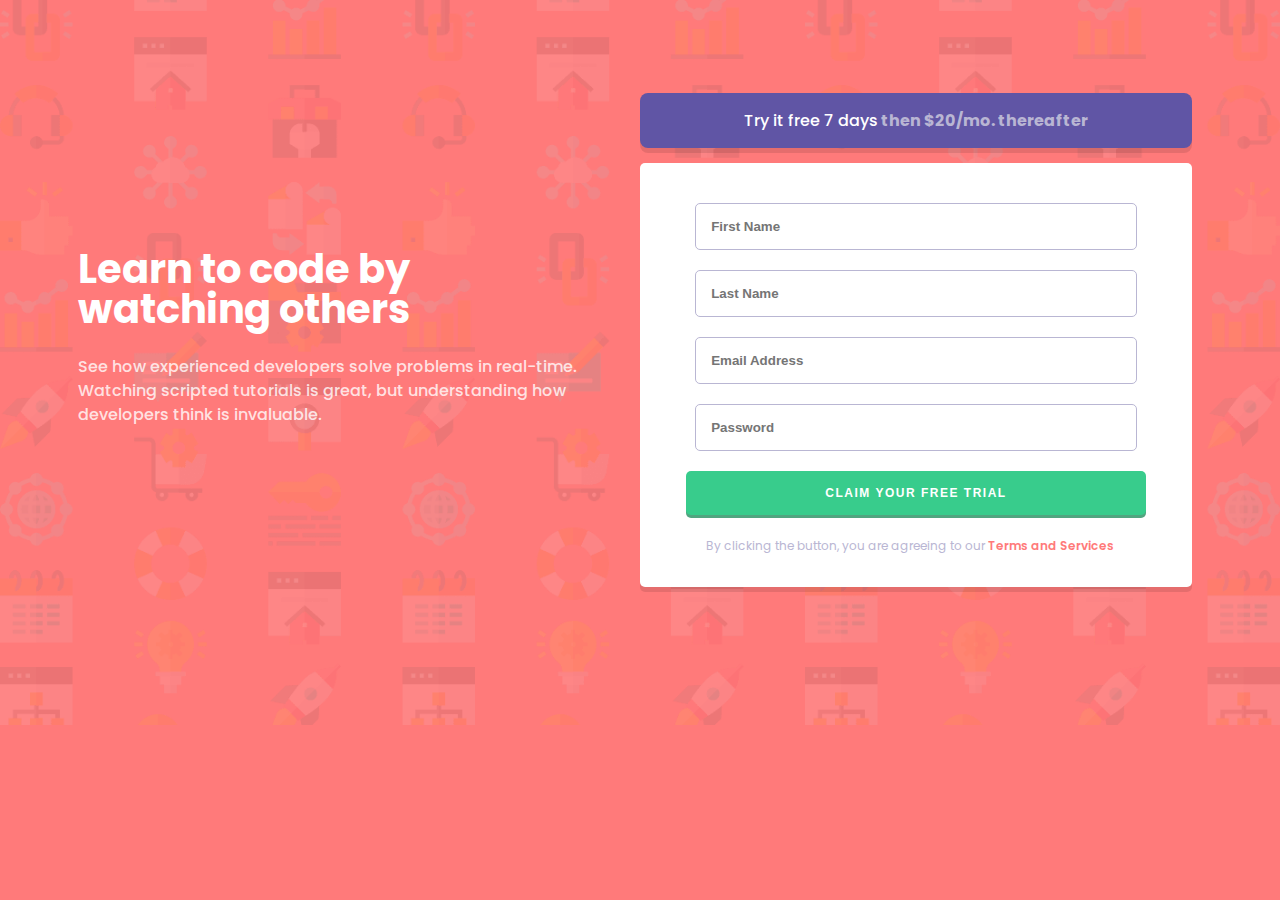
<file: index.html>
<!DOCTYPE html>
<html lang="en">
<head>
  <!-- META TAGS -->
  <meta charset="UTF-8">
  <meta name="viewport" content="width=device-width, initial-scale=1.0"> <!-- displays site properly based on user's device -->

  <!-- FAVICON -->
  <link rel="icon" type="image/png" sizes="32x32" href="./images/favicon.png">
  
  <title>Limatek | Intro component with sign up form</title>

  <!-- EXTERNAL CSS -->
  <link rel="stylesheet" href="./css/index.css">
</head>
<body>
<div class="container">
  <section class="section-1">
  <h1>Learn to code by<br/> watching others</h1>
  <p class="sub-title font-weight-bold">
  See how experienced developers solve problems in real-time. Watching scripted tutorials is great, 
  but understanding how developers think is invaluable. 
  </p>
  </section>

 <section class="section-2">
  <h4 class="bg-blue">
  <span class="font-weight-bold">Try it free 7 days</span> then $20/mo. thereafter
  </h4>
  <form method="post" onsubmit="return validate()" name="signupform" autocomplete="off">
    <input type="text" name="firstname" placeholder="First Name" value="" title="Enter your First Name">
	<div class="error font-weight-bolder" id="firstnameErr"></div>
	
    <input type="text" name="lastname" placeholder="Last Name" value="" title="Enter your Last Name">
	<div class="error font-weight-bolder" id="lastnameErr"></div>
	
    <input type="text" name="email" placeholder="Email Address" value="" title="Enter your E-mail Address">
	<div class="error font-weight-bolder" id="emailErr"></div>
	
	<input type="password" name="password" placeholder="Password" value="" title="Create a Strong Password">
	<div class="error font-weight-bolder" id="passwordErr"></div>
	
    <button type="submit" id="submit" class="bg-green font-weight-bolder">
    Claim your free trial
    </button>  

  <p class="bottom-text">By clicking the button, you are agreeing to our <a href="#" class="text-red font-weight-bolder">Terms and Services</a></p>
  </form>
  </section>
</div> <!-- END OF CONTAINER -->
  
  <!-- EXTERNAL JAVASCRIPT -->
  <script src="./script/index.js"></script>
</body>
</html>
</file>
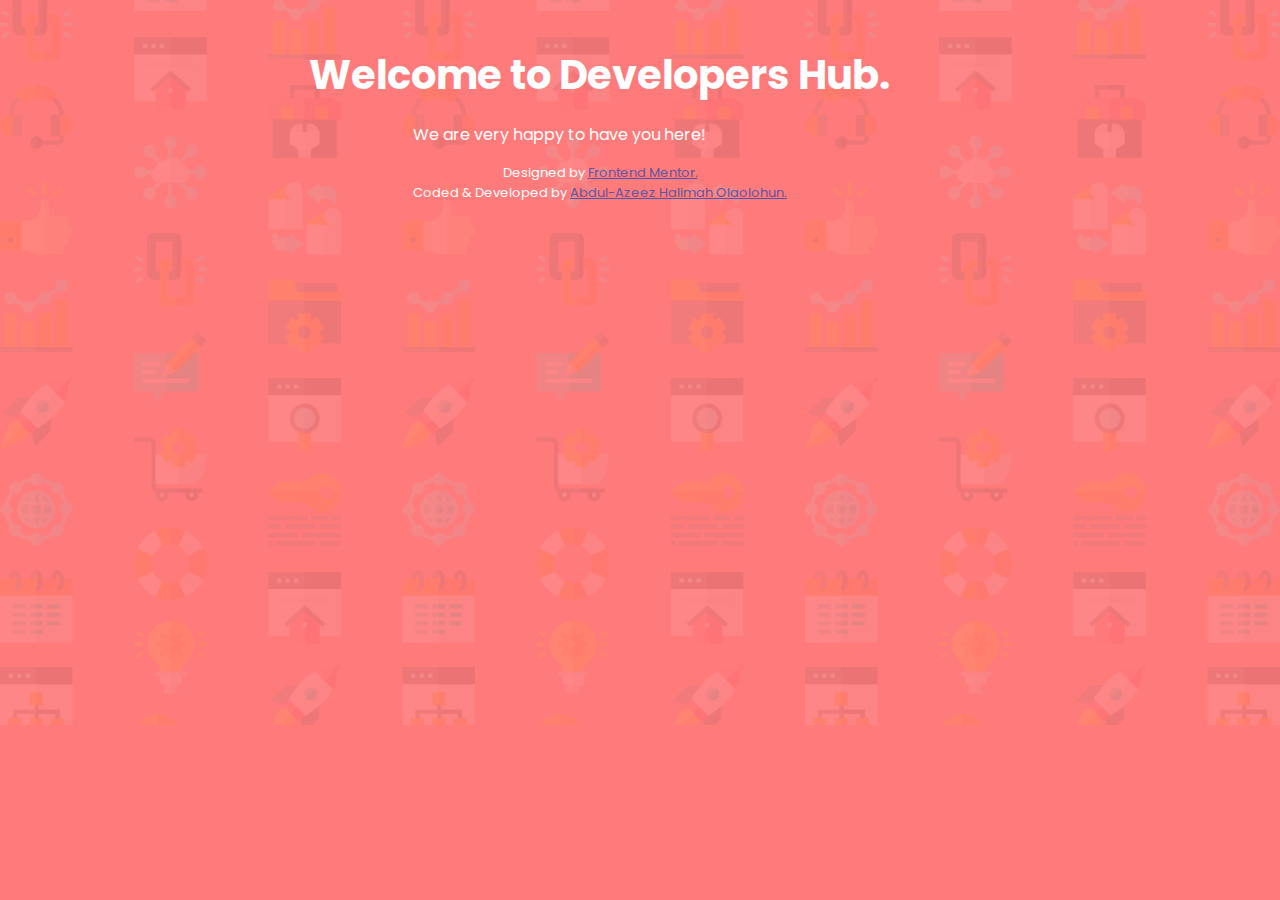
<file: success.html>
<!--DEVELOPERS HUB HOME PAGE -->
<!DOCTYPE html>
<html lang="en">
<head>
  <!-- META TAGS -->
  <meta charset="UTF-8">
  <meta name="viewport" content="width=device-width, initial-scale=1.0"> <!-- displays site properly based on user's device -->

  <!-- FAVICON -->
  <link rel="icon" type="image/png" sizes="32x32" href="./images/favicon-32x32.png">
  
  <title>Frontend Mentor | Intro component with sign up form</title>

  <!-- EXTERNAL CSS -->
  <link rel="stylesheet" href="./css/index.css">
</head>
<body>
<div class="container">
    <div style="margin:0 auto; color:white">
	    <h1>Welcome to Developers Hub.</h1>
		<p>We are very happy to have you here!</p>
	</div>
</div> <!-- END OF CONTAINER -->
	<footer style="color:white; font-size:13px; text-align:center;">
	
	    Designed by <a href="https://www.frontendmentor.io?ref=challenge" style="color:hsl(248, 32%, 49%);" target="_blank">Frontend Mentor.</a><br/>
		
		Coded & Developed by <a href="https://www.github.com/devhalimah" style="color:hsl(248, 32%, 49%);" target="_blank">Abdul-Azeez Halimah Olaolohun.</a>
	</footer>
</body>
</html>
</file>
<file: css/index.css>
@import url("https://fonts.googleapis.com/css2?family=Poppins:wght@400;500;600;700&display=swap");
body {
  font-family: "Poppins", sans-serif;
  font-size: 16px;
  font-weight: 400;
  background-color: #ff7a7a;
  background-image: url(../images/bg-intro-mobile.png);
  background-size: cover;
  background-repeat: no-repeat;
  color: #b9b6d3;
  text-align: center;
}

.container {
  display: flex;
  flex-direction: column;
  width: 100%;
}

section {
  padding: 20px;
}

.section-1 .sub-title{
  color: rgb(255,255,255,0.8);
  line-height: 1.5;
}

h1 {
  font-weight: 700;
  color: #fff;
  font-size: 35px;
  line-height: 1.2;
}

.bg-blue {
  background-color: #6055a5;
  border-radius: 8px;
  padding: 15px;
  margin: 15px 0px;
  box-shadow: 0 5px rgba(0, 0, 0, 0.1);
}

.font-weight-bold {
  font-weight: 500;
  color: #fff;
}

.font-weight-bolder {
  font-weight: 600;
}

form {
  background-color: #fff;
  border-radius: 5px;
  padding: 20px;
  padding-top: 30px;
  box-shadow: 0 5px rgba(0, 0, 0, 0.1);
}

form input[type=text], input[type=password] {
  padding: 15px;
  margin: 10px;
  width: 80%;
  color: #3e3c49;
  font-weight: 700;
  border-radius: 5px;
  border: 1px solid #b9b6d3;
  outline: none;
}

form input[type='text']:focus, input[type='password']:focus{
    border: 1px solid hsl(249, 10%, 26%);
}

.error {
  font-style: italic;
  color: #ff7a7a;
  text-align: right;
  padding-right: 25px;
  font-size: 11px;
}

.bg-green {
  background-color: #38cc8c;
  font-size: 12px;
  color: #fff;
  text-transform: uppercase;
  padding: 15px;
  margin: 10px 0px;
  border-radius: 5px;
  cursor: pointer;
  box-shadow: 0 3px rgba(37, 142, 96, 0.8);
  letter-spacing: 1.5px;
  border: none;
  outline: none;
  width: 90%;
}

.bg-green:active {
  transform: translateY(1px);
}

.bg-green a, .bottom-text a {
  text-decoration: none;
  color: inherit;
}

.bottom-text {
  color: #b9b6d3;
  font-size: 12px;
}

.bottom-text .text-red {
  color: #ff7a7a;
  cursor: pointer;
}

/* MEDIA QUERIES */
@media only screen and (min-width: 600px) {
  body {
    background-image: url(../images/bg-intro-desktop.png);
	padding: 20px 80px 20px 0px;
  }

  .container {
    flex-direction: row;
	align-items: center;
  }

  section {
    margin-top: 50px;
    padding: 0px 0px 20px 0px;
  }

  .section-1 {
    color: #fff;
    padding-left: 70px;
	padding-right: 0px;
    text-align: left;
    line-height: 1.4;
    width: 50%;
  }
  
  .section-2{
	width: 50%;
	padding-left: 10px;
  }
  
  h1 {
    font-size: 40px;
    line-height: 1;
  }
  p {
	max-width: 500px;
  }
}
</file>
